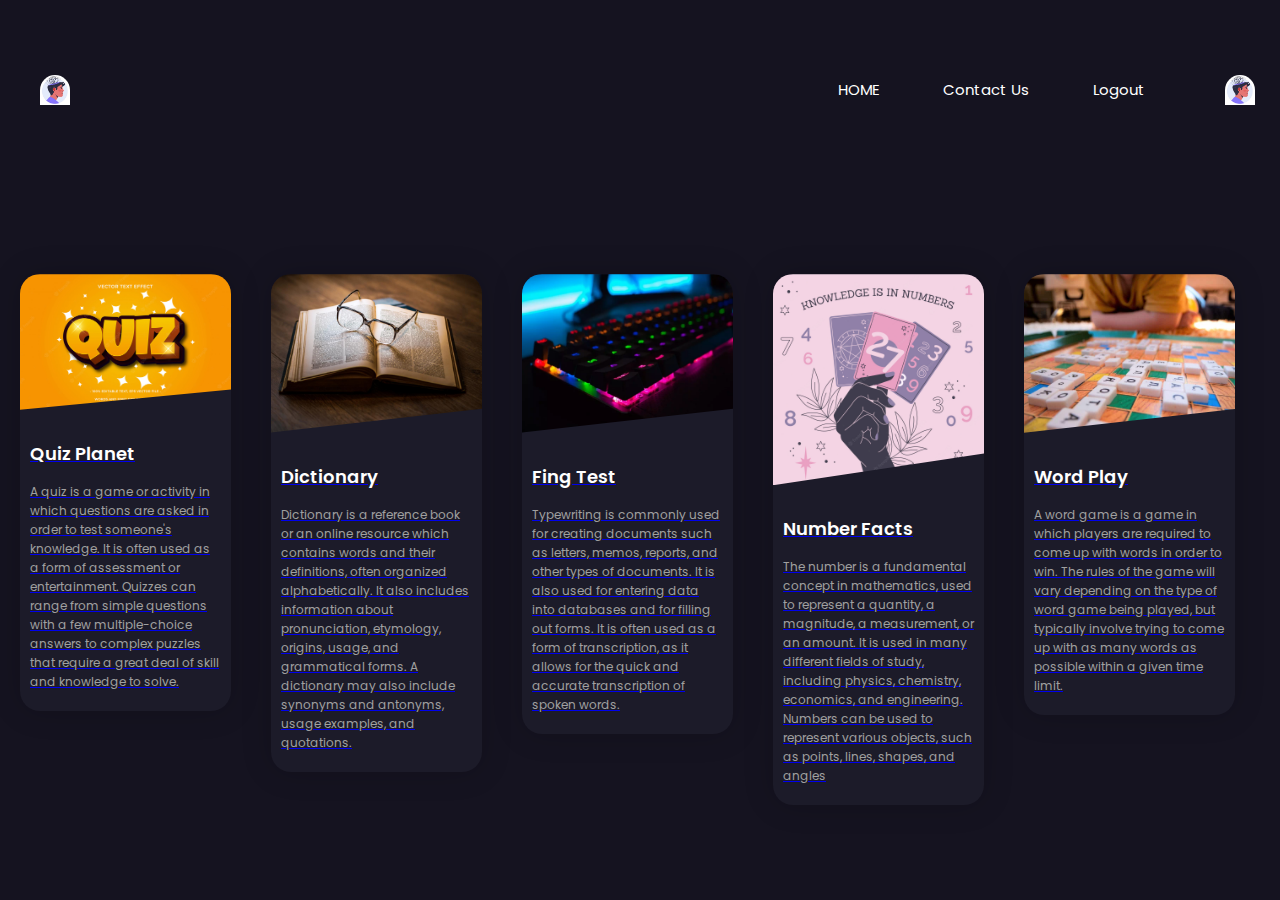
<file: index.html>
<!DOCTYPE html>
<html>
<head>
    <title>EduPlay|Home</title>
    <link href="https://fonts.googleapis.com/css2?family=Poppins:wght@400;600&display=swap" rel="stylesheet">
    <link rel="stylesheet" href="assets/css/home_style.css">
</head>
<body>
    <div class="navbar">
        <img src="assets/img/avatar.jpg" class="logo">
        <nav>
            <ul>
                <li><a href="home.html">HOME</a></li>
                <li><a href="home.html">Contact Us</a></li>
                <li><a href="home.html">Logout</a></li>
            </ul>
        </nav>
        <a><img src="assets/img/avatar.jpg" class="profile"></a>
    </div>
    <div class="cards">
    <a href="quiz.html">
        <div class="card card1">
            <div class="container">
                <img src="assets/img/quiz.webp" alt="Quiz">
            </div>
            <div class="details">
                <h3>Quiz Planet</h3>
                <p>A quiz is a game or activity in which questions are asked in order to test someone's knowledge. It is often used as a form of assessment or entertainment. Quizzes can range from simple questions with a few multiple-choice answers to complex puzzles that require a great deal of skill and knowledge to solve.</p>
            </div>
        </div>
        </a>
           <a href="dict.html">
        <div class="card card2">
            <div class="container">
                <img src="assets/img/dict.jpg" alt="Dictionary">
            </div>
            <div class="details">
                <h3>Dictionary</h3>
                <p>Dictionary is a reference book or an online resource which contains words and their definitions, often organized alphabetically. It also includes information about pronunciation, etymology, origins, usage, and grammatical forms. A dictionary may also include synonyms and antonyms, usage examples, and quotations.</p>
            </div>
        </div>
         </a>
            <a href="type.html">
        <div class="card card3">
            <div class="container">
                <img src="assets/img/type.webp" alt="Typewriting">
            </div>
            <div class="details">
                <h3>Fing Test</h3>
                <p>Typewriting is commonly used for creating documents such as letters, memos, reports, and other types of documents. It is also used for entering data into databases and for filling out forms. It is often used as a form of transcription, as it allows for the quick and accurate transcription of spoken words.</p>
            </div>
            
        </div>
       </a>
          <a href="number.html">
        <div class="card card4">
            <div class="container">
                <img src="assets/img/number.webp" alt="las vegas">
            </div>
            <div class="details">
                <h3>Number Facts</h3>
                <p>The number is a fundamental concept in mathematics, used to represent a quantity, a magnitude, a measurement, or an amount. It is used in many different fields of study, including physics, chemistry, economics, and engineering. Numbers can be used to represent various objects, such as points, lines, shapes, and angles</p>
            </div>
        </div>
    </a>
        <a href="word.html">
        <div class="card card1">
            <div class="container">
                <img src="assets/img/word.jpg" alt="word game">
            </div>
            <div class="details">
                <h3>Word Play</h3>
                <p>A word game is a game in which players are required to come up with words in order to win. The rules of the game will vary depending on the type of word game being played, but typically involve trying to come up with as many words as possible within a given time limit.</p>
            </div>
        </div>
    </a>
    </div>
</body>
</html>
</file>
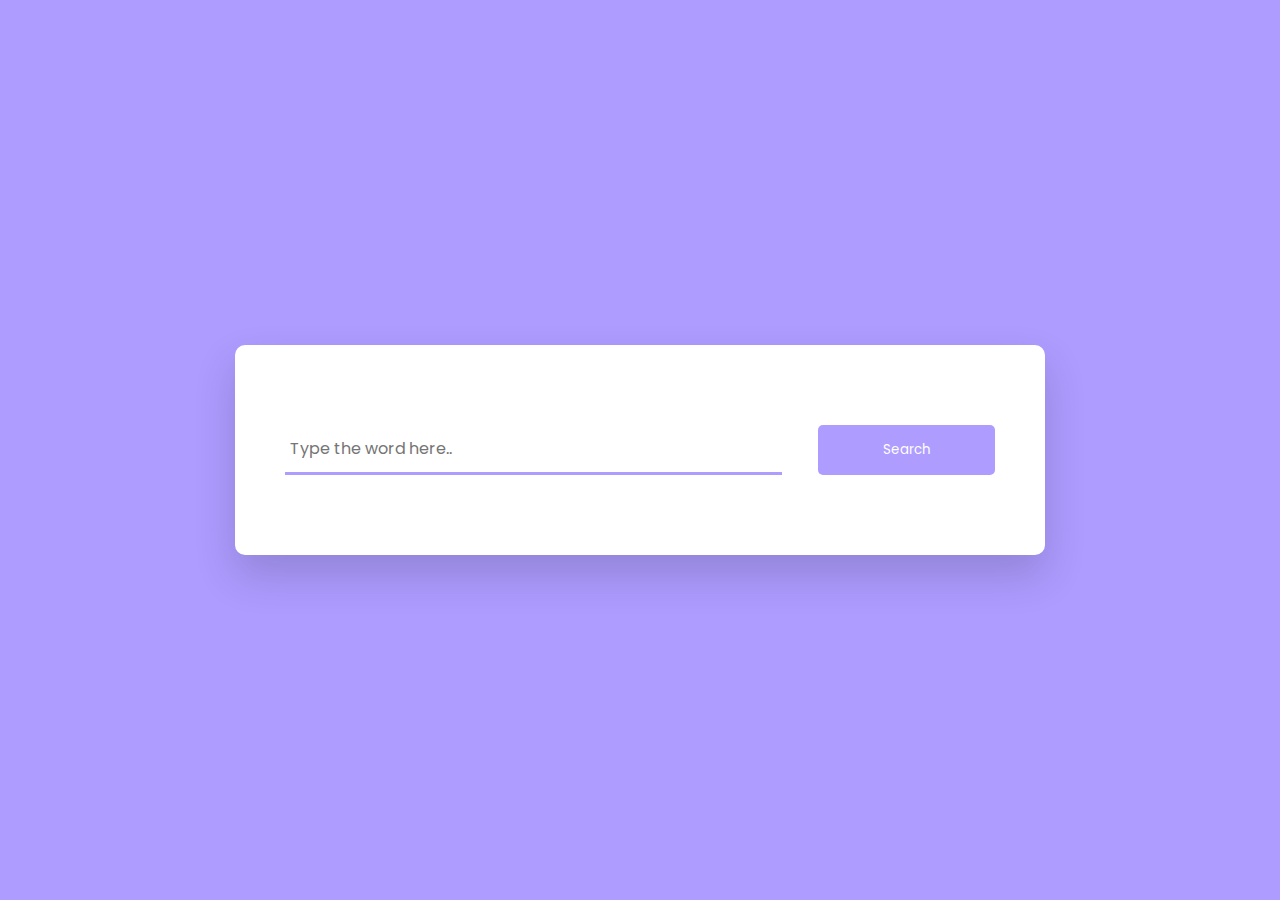
<file: dict.html>
<!DOCTYPE html>
<html>
    <head>
        <link
            rel="stylesheet"
            href="https://cdnjs.cloudflare.com/ajax/libs/font-awesome/5.15.4/css/all.min.css"
        />
        <link
            href="https://fonts.googleapis.com/css2?family=Poppins&display=swap"
            rel="stylesheet"
        />

        <link rel="stylesheet" href="assets/css/dict_style.css" />
        <title>Dictionary</title>
    </head>
    <body>
        <audio id="sound"></audio>
        <div class="container">
            <div class="search-box">
                <input
                    type="text"
                    placeholder="Type the word here.."
                    id="inp-word"
                />
                <button id="search-btn">Search</button>
            </div>
            <div class="result" id="result"></div>
        </div>
        <!-- Script -->
        <script src="assets/js/dict_script.js"></script>
    </body>
</html>
</file>
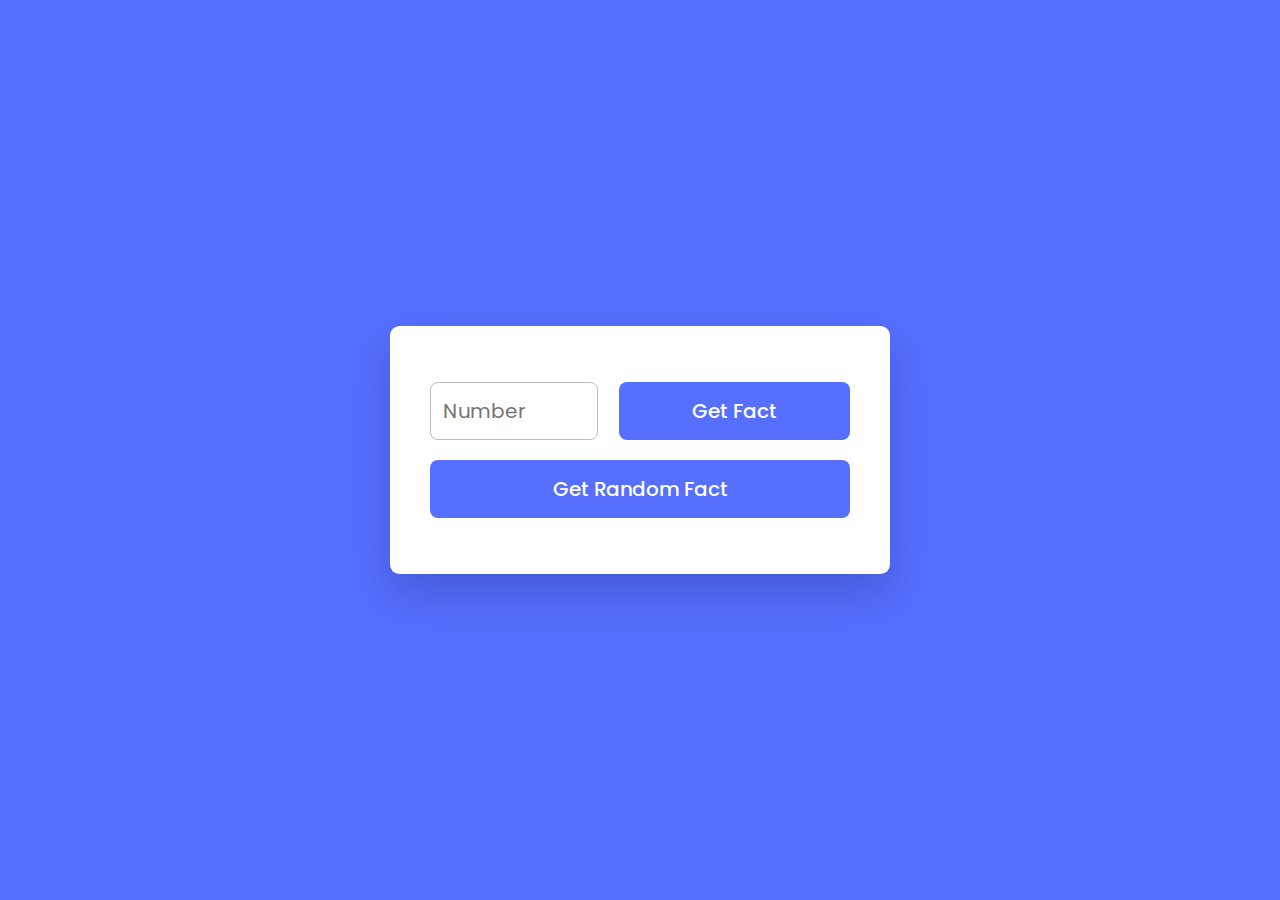
<file: number.html>
<!DOCTYPE html>
<html lang="en">
  <head>
    <meta name="viewport" content="width=device-width, initial-scale=1.0" />
    <title>Number factsa</title>
    <link
      href="https://fonts.googleapis.com/css2?family=Poppins:wght@400;500;600&display=swap"
      rel="stylesheet"
    />
    <link rel="stylesheet" href="assets/css/number_style.css" />
  </head>
  <body>
    <div class="container">
      <div class="search-container">
        <input type="num" placeholder="Number" id="num" />
        <button id="get-fact-btn">Get Fact</button>
      </div>
      <button id="ran-fact-btn">Get Random Fact</button>
      <div class="fact"></div>
    </div>
    <!-- Script -->
    <script src="assets/js/number_script.js"></script>
  </body>
</html>
</file>
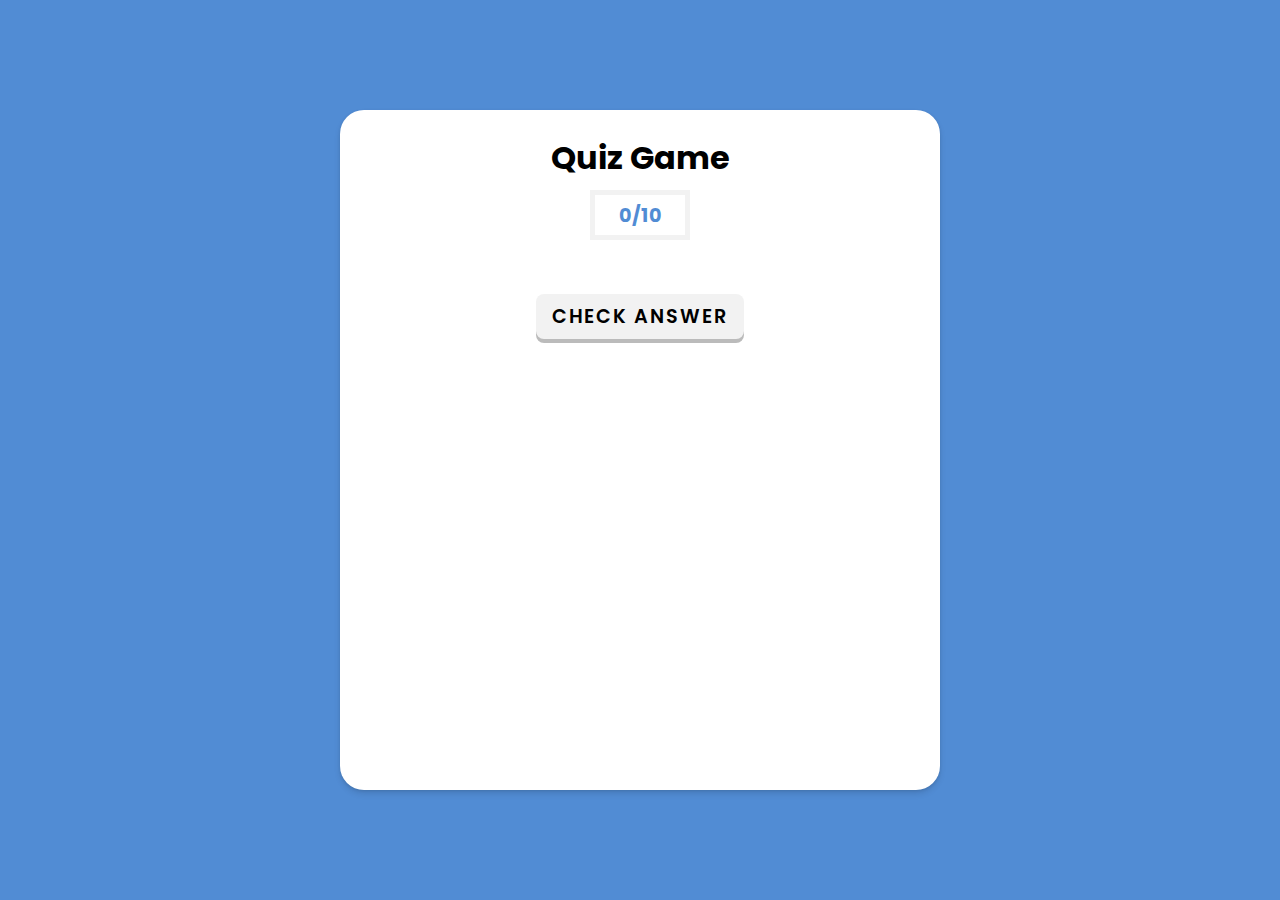
<file: quiz.html>
<!DOCTYPE html>
<html lang="en">
<head>
    <meta charset="UTF-8">
    <meta http-equiv="X-UA-Compatible" content="IE=edge">
    <meta name="viewport" content="width=device-width, initial-scale=1.0">
    <title>Quiz Game - API Project</title>
    <link rel="stylesheet" href="https://cdnjs.cloudflare.com/ajax/libs/font-awesome/6.0.0-beta2/css/all.min.css" integrity="sha512-YWzhKL2whUzgiheMoBFwW8CKV4qpHQAEuvilg9FAn5VJUDwKZZxkJNuGM4XkWuk94WCrrwslk8yWNGmY1EduTA==" crossorigin="anonymous" referrerpolicy="no-referrer" />
    <link rel = "stylesheet" href = "assets/css/quiz_style.css">
</head>
<body class = "flex">
    
    <div class = "wrapper">
        <div class = "quiz-container">
            <div class = "quiz-head">
                <h1 class = "quiz-title">Quiz Game</h1>
                <div class = "quiz-score flex">
                    <span id = "correct-score"></span>/<span id = "total-question"></span>
                </div>
            </div>
            <div class = "quiz-body">
                <h2 class = "quiz-question" id = "question"><!--What is the full form of HTTP? --></h2>
                <ul class = "quiz-options">
                    <!-- <li>a)  Hyper text transfer package</li>
                    <li>b) Hyper text transfer protocol</li>
                    <li>c) Hyphenation text test program</li>
                    <li>d) None of the above</li> -->
                </ul>
                <div id = "result">
                </div>
            </div>
            <div class = "quiz-foot">
                <button type = "button" id = "check-answer">Check Answer</button>
                <button type = "button" id = "play-again">Play Again!</button>
            </div>
        </div>
    </div>



    <script src = "assets/js/quiz_js.js"></script>
</body>
</html>
</file>
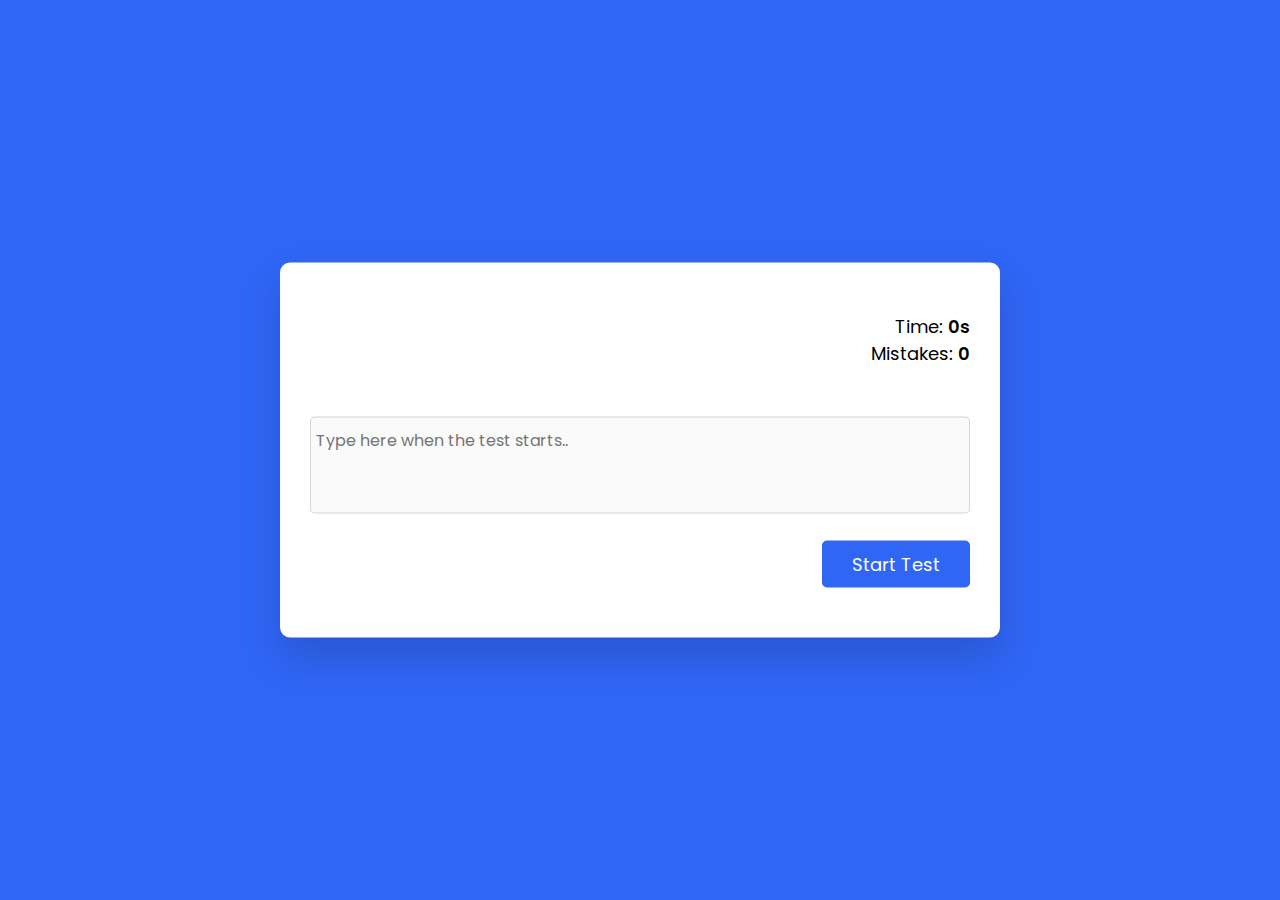
<file: type.html>
<!DOCTYPE html>
<html lang="en">
  <head>
    <meta name="viewport" content="width=device-width, initial-scale=1.0" />
    <title>Typing Test</title>
    <!-- Google Fonts -->
    <link
      href="https://fonts.googleapis.com/css2?family=Poppins:wght@400;600&display=swap"
      rel="stylesheet"
    />
    <!-- Stylesheet -->
    <link rel="stylesheet" href="assets/css/type_style.css" />
  </head>
  <body>
    <div class="container">
      <div class="stats">
        <p>Time: <span id="timer">0s</span></p>
        <p>Mistakes: <span id="mistakes">0</span></p>
      </div>
      <div
        id="quote"
        onmousedown="return false"
        onselectstart="return false"
      ></div>
      <textarea
        rows="3"
        id="quote-input"
        placeholder="Type here when the test starts.."
      ></textarea>
      <button id="start-test" onclick="startTest()">Start Test</button>
      <button id="stop-test" onclick="displayResult()">Stop Test</button>
      <div class="result">
        <h3>Result</h3>
        <div class="wrapper">
          <p>Accuracy: <span id="accuracy"></span></p>
          <p>Speed: <span id="wpm"></span></p>
        </div>
      </div>
    </div>
    <!-- Script -->
    <script src="assets/js/type_script.js"></script>
  </body>
</html>
</file>
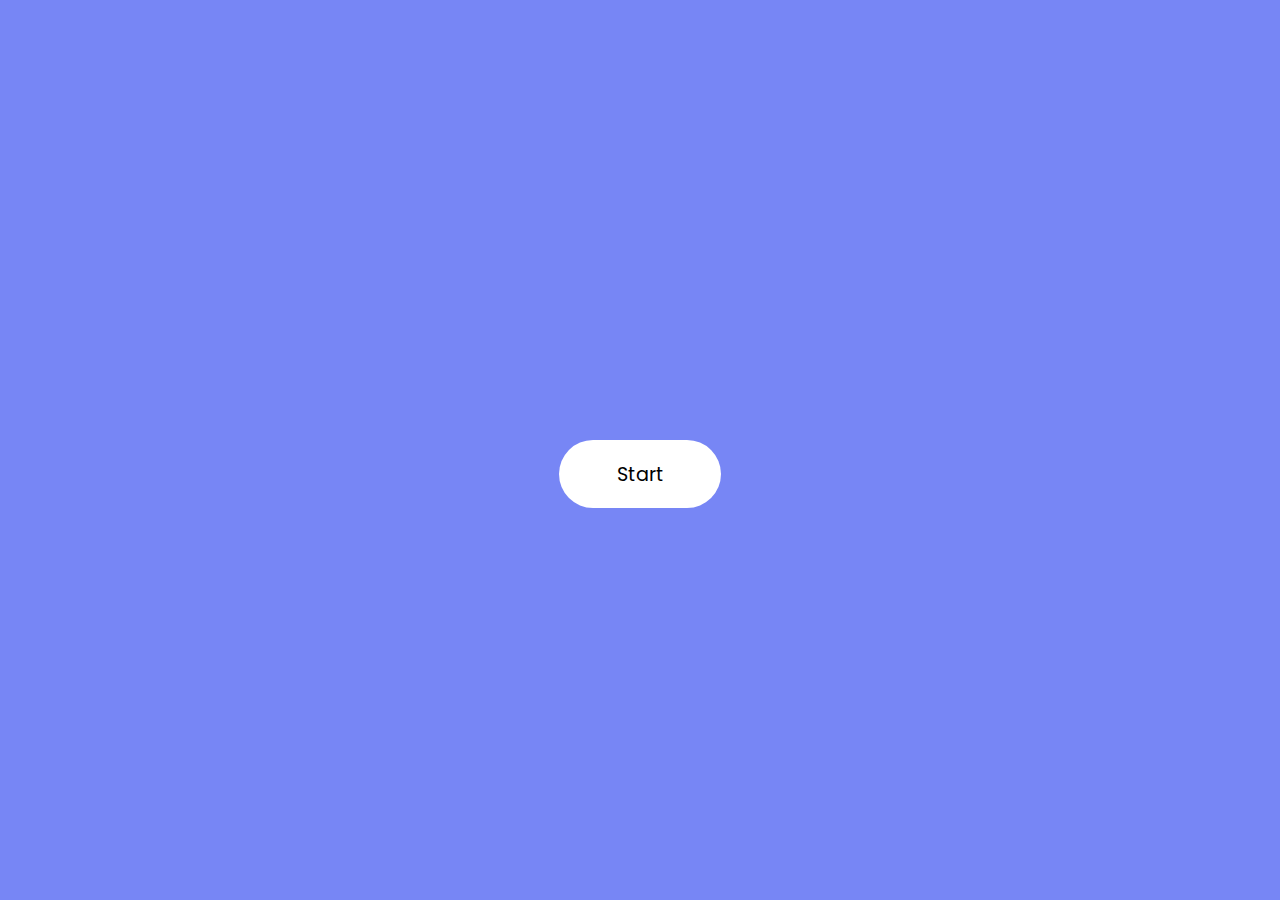
<file: word.html>
<!DOCTYPE html>
<html lang="en">
  <head>
    <meta name="viewport" content="width=device-width, initial-scale=1.0" />
    <title>Wordle Game</title>
    <link
      href="https://fonts.googleapis.com/css2?family=Poppins:wght@400;600&display=swap"
      rel="stylesheet"
    />
    <link rel="stylesheet" href="assets/css/word_style.css" />
  </head>
  <body>
    <div class="wrapper">
      <div class="hint-ref"></div>
      <div id="user-input-section"></div>
      <div id="message"></div>
      <div id="letter-container"></div>
    </div>
    <div class="controls-container">
      <div id="result"></div>
      <div id="word"></div>
      <button id="start">Start</button>
    </div>
    <!-- Script -->
    <script src="assets/js/word_script.js"></script>
  </body>
</html>
</file>
<file: assets/css/home_style.css>
*{
    padding: 0;
    margin: 0;
    box-sizing: border-box;
}
body{
    margin-right: 25px;
    background-color: #151320;
    height: 100vh;
    display: grid;
    place-items: center center;
    font-family: 'Poppins',sans-serif;
}
.cards{
    display: grid;
    grid-template-columns: repeat(auto-fit,minmax(200px,1fr));
    padding: 20px;
    grid-gap: 40px;
}
.card{
    background-color: #1c1b29;
    border-radius: 20px;
    box-shadow: 0 0 30px rgba(0,0,0,0.18);
    transition: 0.5s ease;
}
.container{
    position: relative;
    clip-path: polygon(0 0,100% 0, 100% 85%, 0 100%);
}
img{
    width: 100%;
    display: block;
    border-radius: 20px 20px 0 0;
}
.container:after{
    content: "";
    height: 100%;
    width: 100%;
    position: absolute;
    top: 0;
    left: 0;
    border-radius: 20px 20px 0 0;
    opacity: 0.7;
}
.details{
    padding: 20px 10px;
}
.details>h3{
    color: #ffffff;
    font-weight: 600;
    font-size: 18px;
    margin: 10px 0 15px 0;
}
.details>p{
    color: #a0a0a0;
    font-size: 12px;
    line-height: 19px;
    font-weight: 400;
}
.navbar{
 width: 100%;
 height: 10%;
 display: flex;
 align-items: center;  
}
.logo{
    width: 30px;
    cursor: pointer;
    margin-left: 40px;
}
.profile{
    width: 30px;
    cursor: pointer;
    margin-left: 40px;
}
nav{
    flex: 1;
    text-align: right;
    margin-right: 40px;
}
nav ul li{
    list-style:none;
    display: inline-block;
    margin-left: 60px;
}
nav ul li a{
    text-decoration: none;
    color: #ffffff;
    font-size: 15px;
}
.card:hover{
    transform: scale(1.1);
}
</file>
<file: assets/css/dict_style.css>
* {
    padding: 0;
    margin: 0;
    box-sizing: border-box;
}
*:not(i) {
    font-family: "Poppins", sans-serif;
}
body {
    background-color: #ae9cff;
}
.container {
    background-color: #ffffff;
    width: 90vmin;
    position: absolute;
    transform: translate(-50%, -50%);
    top: 50%;
    left: 50%;
    padding: 80px 50px;
    border-radius: 10px;
    box-shadow: 0 20px 40px rgba(38, 33, 61, 0.2);
}
.search-box {
    width: 100%;
    display: flex;
    justify-content: space-between;
}
.search-box input {
    padding: 5px;
    width: 70%;
    border: none;
    outline: none;
    border-bottom: 3px solid #ae9cff;
    font-size: 16px;
}
.search-box button {
    padding: 15px 0;
    width: 25%;
    background-color: #ae9cff;
    border: none;
    outline: none;
    color: #ffffff;
    border-radius: 5px;
}
.result {
    position: relative;
}
.result h3 {
    font-size: 30px;
    color: #1f194c;
}
.result .word {
    display: flex;
    justify-content: space-between;
    margin-top: 80px;
}
.result button {
    background-color: transparent;
    color: #ae9cff;
    border: none;
    outline: none;
    font-size: 18px;
}
.result .details {
    display: flex;
    gap: 10px;
    color: #b3b6d4;
    margin: 5px 0 20px 0;
    font-size: 14px;
}
.word-meaning {
    color: #575a7b;
}
.word-example {
    color: #575a7b;
    font-style: italic;
    border-left: 5px solid #ae9cff;
    padding-left: 20px;
    margin-top: 30px;
}
.error {
    margin-top: 80px;
    text-align: center;
}
</file>
<file: assets/css/number_style.css>
* {
  padding: 0;
  margin: 0;
  box-sizing: border-box;
  font-family: "Poppins", sans-serif;
}
body {
  background-color: #566fff;
}
.container {
  background-color: #ffffff;
  width: 95vw;
  font-size: 16px;
  max-width: 31.25em;
  padding: 3.5em 2.5em;
  position: absolute;
  transform: translate(-50%, -50%);
  left: 50%;
  top: 50%;
  border-radius: 0.6em;
  box-shadow: 0 1.2em 3em rgba(0, 4, 52, 0.2);
}
.search-container {
  display: flex;
  justify-content: space-between;
}
.container input,
.container button {
  font-size: 1.25em;
  outline: none;
  border: none;
  border-radius: 0.4em;
}
.container input {
  width: 40%;
  border: 1px solid #bdbdbf;
  padding: 0.6em;
}
.container button {
  width: 55%;
  background-color: #566fff;
  color: #ffffff;
  font-weight: 500;
  padding: 0.7em;
  cursor: pointer;
}
#ran-fact-btn {
  width: 100%;
  margin-top: 1em;
}
.fact {
  background-color: #ffffff;
  box-shadow: 0 0 1.2em rgba(0, 4, 52, 0.1);
  margin: 3em auto 0 auto;
  padding: 2.8em 1.8em;
  border-radius: 0.6em;
  border: none;
  border-bottom: 0.6em solid #566fff;
  display: none;
}
.fact h2 {
  font-size: 2.8em;
  color: #181a34;
}
.fact p {
  font-size: 1.15em;
  font-weight: 400;
  color: #50526b;
  line-height: 1.8em;
  text-align: justify;
  margin-top: 0.8em;
}
p.msg {
  text-align: center;
  font-weight: 500;
  color: #181a34;
}
</file>
<file: assets/css/quiz_style.css>
@import url('https://fonts.googleapis.com/css2?family=Poppins:wght@300;400;500;600;700;800;900&display=swap');
*{
    padding: 0;
    margin: 0;
    box-sizing: border-box;
}
:root{
    --blue-color: #518cd4;
    --light-color: #fff;
    --dark-color: #000;
    --grey-color: #f2f2f2;
    --transition: all 300ms ease-in-out;
}
.flex{
    display: flex;
    align-items: center;
    justify-content: center;
}
body{
    min-height: 100vh;
    font-family: 'Poppins', sans-serif;
    color: var(--dark-color);
    background: var(--blue-color);
}
.wrapper{
    background: var(--light-color);
    padding: 1.5rem 4rem 3rem 4rem;
    width: 600px;
    height: 680px;
    border-top-left-radius: 1.5rem;
    border-top-right-radius: 1.5rem;
    border-bottom-right-radius: 1.5rem;
    border-bottom-left-radius: 1.5rem;

    position: relative;
    box-shadow: 0 4px 6px rgb(0 0 0 / 10%), 0 1px 3px rgb(0 0 0 / 10%);
}
.quiz-title{
    text-align: center;
    font-size: 2rem;
}
.quiz-score{
    text-align: right;
    font-weight: 600;
    font-size: 1.2rem;
    margin-bottom: 1rem;
    border: 5px solid var(--grey-color);
    font-weight: bold;
    width: 100px;
    height: 50px;
    margin: .5rem auto 1rem auto;
    color: var(--blue-color);
}
.quiz-question{
    font-size: 1.2rem;
    text-align: center;
    line-height: 1.3;
    margin-bottom: 2rem;
}
.quiz-question .category{
    font-size: 0.9rem;
    font-weight: 500;
    background-color: var(--blue-color);
    color: var(--light-color);
    padding: .2rem .4rem;
    border-radius: .2rem;
    margin-top: 0.5rem;
    display: inline-block;
}
.quiz-options{
    list-style-type: none;
    margin: 1rem 0;
}
.quiz-options li{
    border-radius: 0.5rem;
    font-weight: 600;
    margin: .7rem 0;
    padding: .4rem 1.2rem;
    cursor: pointer;
    border: 3px solid var(--blue-color);
    background-color: var(--blue-color);
    color: var(--light-color);
    box-shadow: 0 4px 0 0 #69aaf5;
    transition: var(--transition);
}
.quiz-options li:hover{
    background-color: var(--grey-color);
    color: var(--dark-color);
    border-color: var(--grey-color);
    box-shadow: 0 4px 0 0 #bbbbbb;
}
.quiz-options li:active{
    transform: scale(0.97);
}
/* js related */
.selected{
    background-color: var(--grey-color)!important;
    color: var(--dark-color)!important;
    border-color: var(--grey-color)!important;
    box-shadow: 0 4px 0 0 #bbbbbb!important;
}
.quiz-foot button{
    border: none;
    border-radius: 0.5rem;
    outline: 0;
    font-family: 'Poppins', sans-serif;
    font-size: 1.2rem;
    font-weight: 600;
    padding: .5rem 1rem;    
    margin: 0 auto 0 auto;
    text-transform: uppercase;
    cursor: pointer;
    display: block;
    background-color: var(--grey-color);
    color: var(--dark-color);
    letter-spacing: 2px;
    transition: var(--transition);
    box-shadow: 0 4px 0 0 #bbbbbb;
}
.quiz-foot button:hover{
    background-color: #e6e6e6;
    box-shadow: 0 4px 0 0 #a7a7a7;
}
.quiz-foot button:active{
    transform: scale(0.95);
}
#play-again{
    display: none;
}
#result{
    padding: .7rem 0;
    text-align: center;
    font-weight: 600;
    font-size: 1.3rem;
}
#result i{
    width: 30px;
    height: 30px;
    border-radius: 50%;
    line-height: 30px;
    margin-right: .5rem;
    margin-bottom: .5rem;
    background-color: var(--blue-color);
    color: var(--light-color);
}




@media(max-width: 678px){
    .quiz-title{
        font-size: 1.6rem;
    }
    .wrapper{
        margin: 3rem 0;
        width: 90%;
        height: 90%;
        padding: 1.5rem 1rem 3rem 1rem;
        border-top-left-radius: 0;
        border-bottom-right-radius: 0;
    }
    .quiz-foot button{
        font-size: 1rem;
    }
}
</file>
<file: assets/css/type_style.css>
* {
  padding: 0;
  margin: 0;
  box-sizing: border-box;
  font-family: "Poppins", sans-serif;
}
body {
  background-color: #3066f6;
}
.container {
  width: 80vmin;
  padding: 50px 30px;
  background-color: #ffffff;
  position: absolute;
  transform: translate(-50%, -50%);
  top: 50%;
  left: 50%;
  border-radius: 10px;
  box-shadow: 0 20px 40px rgba(0, 0, 0, 0.15);
}
.stats {
  text-align: right;
  font-size: 18px;
  margin-bottom: 30px;
}
.stats span {
  font-weight: 600;
}
#quote {
  text-align: justify;
  margin: 50px 0 30px 0;
}
textarea {
  resize: none;
  width: 100%;
  border-radius: 5px;
  padding: 10px 5px;
  font-size: 16px;
}
button {
  float: right;
  margin-top: 20px;
  background-color: #3066f6;
  color: #ffffff;
  border: none;
  padding: 10px 30px;
  border-radius: 5px;
  font-size: 18px;
}
.result {
  margin-top: 40px;
  display: none;
}
.result h3 {
  text-align: center;
  margin-bottom: 20px;
  font-size: 22px;
}
.wrapper {
  display: flex;
  justify-content: space-around;
}
.wrapper span {
  font-weight: 600;
}
.success {
  color: #44b267;
}
.fail {
  color: #e81c4e;
}
</file>
<file: assets/css/word_style.css>
* {
  padding: 0;
  margin: 0;
  box-sizing: border-box;
  font-family: "Poppins", sans-serif;
}
body {
  background-color: #7786f5;
}
.wrapper {
  position: absolute;
  width: 90%;
  max-width: 37em;
  background-color: #ffffff;
  padding: 7em 3em;
  position: absolute;
  transform: translate(-50%, -50%);
  top: 50%;
  left: 50%;
  text-align: center;
  border-radius: 1em;
}
.controls-container {
  background-color: #7786f5;
  position: absolute;
  width: 100%;
  height: 100%;
  display: flex;
  align-items: center;
  justify-content: center;
  flex-direction: column;
  top: 0;
}
#start {
  font-size: 1.2em;
  padding: 1em 3em;
  background-color: #ffffff;
  border: none;
  outline: none;
  border-radius: 2em;
  cursor: pointer;
}
#letter-container {
  display: flex;
  flex-wrap: wrap;
  gap: 0.8em 0.4em;
  justify-content: center;
  margin-top: 2em;
}
#letter-container button {
  background-color: #ffffff;
  border: 2px solid #7786f5;
  color: #7786f5;
  outline: none;
  border-radius: 0.3em;
  cursor: pointer;
  height: 3em;
  width: 3em;
}
#letter-container .correct {
  background-color: #008000;
  color: #ffffff;
  border: 2px solid #008000;
}
#letter-container .incorrect {
  background-color: #8a8686;
  color: #ffffff;
  border: 2px solid #8a8686;
}
.hint-ref {
  margin-bottom: 1em;
}
.hint-ref span {
  font-weight: 600;
}
#chanceCount {
  margin: 1em 0;
  position: absolute;
  top: 0.62em;
  right: 2em;
}
#word {
  font-weight: 600;
  margin: 1em 0 2em 0;
}
#word span {
  text-transform: uppercase;
  font-weight: 400;
}
.hide {
  display: none;
}
</file>
